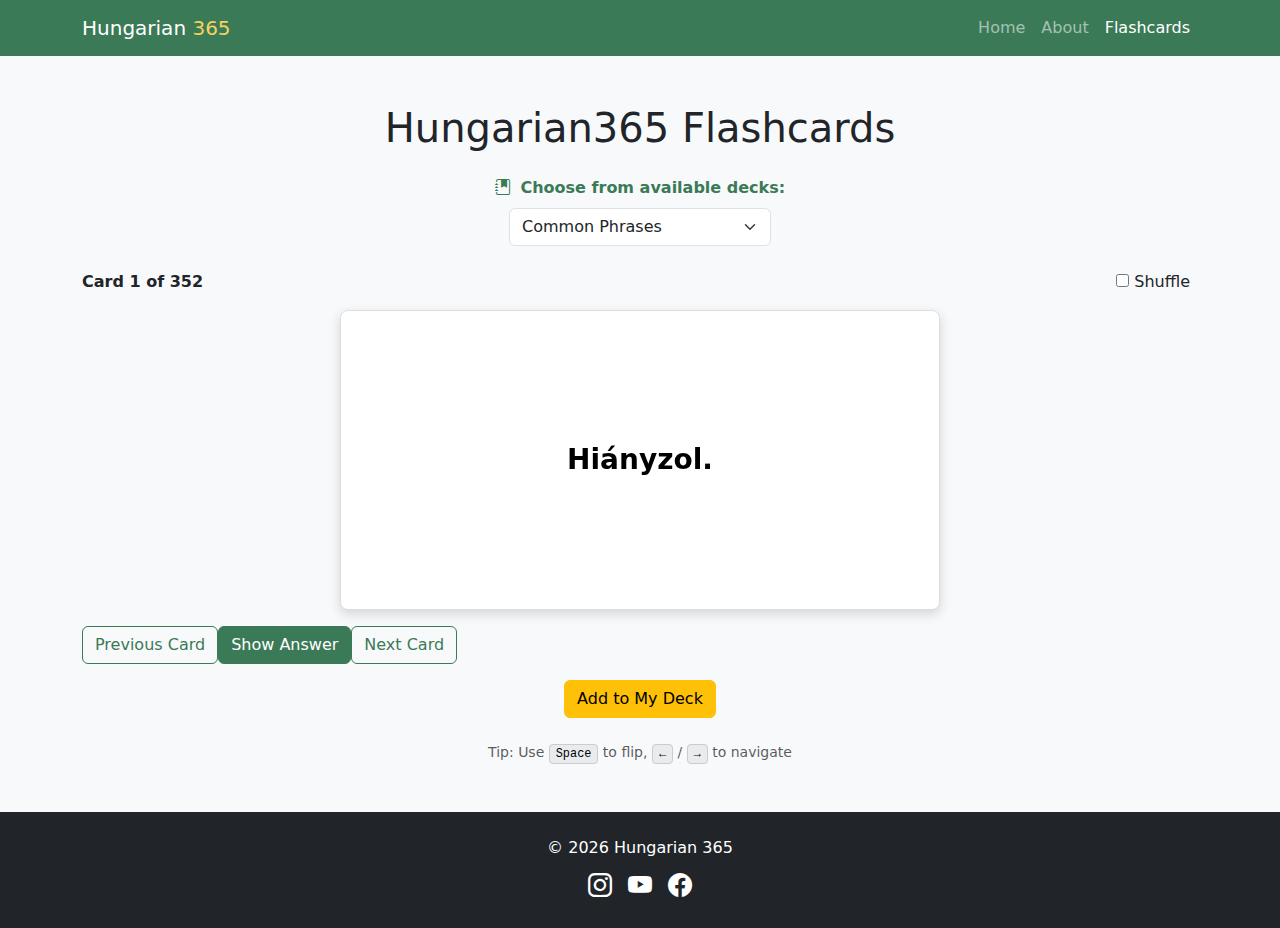
<file: index.html>
<!DOCTYPE html>
<html lang="en">
  <head>
    <meta charset="UTF-8" />
    <meta name="viewport" content="width=device-width, initial-scale=1" />
    <title>Hungarian Flashcards</title>
    <link
      href="https://cdn.jsdelivr.net/npm/bootstrap@5.3.2/dist/css/bootstrap.min.css"
      rel="stylesheet"
    />
    <link
      rel="stylesheet"
      href="https://cdn.jsdelivr.net/npm/bootstrap-icons@1.11.3/font/bootstrap-icons.css"
    />
    <link rel="stylesheet" href="styles.css" />
  </head>
  <body class="bg-light d-flex flex-column min-vh-100">
    <!-- Navbar -->
    <nav class="navbar navbar-expand-lg navbar-dark bg-success">
      <div class="container">
        <a class="navbar-brand" href="https://hungarian365.com">
          Hungarian <span>365</span>
        </a>
        <button
          class="navbar-toggler"
          type="button"
          data-bs-toggle="collapse"
          data-bs-target="#navbarNav"
        >
          <span class="navbar-toggler-icon"></span>
        </button>
        <div class="collapse navbar-collapse" id="navbarNav">
          <ul class="navbar-nav ms-auto">
            <li class="nav-item">
              <a class="nav-link" href="https://hungarian365.com">Home</a>
            </li>
            <li class="nav-item">
              <a class="nav-link" href="https://hungarian365.com/about.html">
                About
              </a>
            </li>
            <li class="nav-item">
              <a class="nav-link active" href="#">Flashcards</a>
            </li>
          </ul>
        </div>
      </div>
    </nav>

    <!-- Main content -->
    <main class="flex-fill">
      <div class="container py-5">
        <h1 class="text-center mb-4 app-title">
          Hungarian<span>365</span> Flashcards
        </h1>

        <!-- Deck Selector -->
        <div class="mb-4 text-center">
          <div class="fw-bold text-success mb-2">
            <i class="bi bi-journal-bookmark-fill me-1"></i>
            Choose from available decks:
          </div>
          <select id="deckSelect" class="form-select w-auto d-inline-block">
            <option value="" selected disabled>Choose a deck…</option>
            <option value="phrases.json">Common Phrases</option>
            <option value="phrasal-verbs.json">Phrasal Verbs</option>
            <option value="most-common-words.json">Most Common Words</option>
            <option value="international.json">International Words</option>
            <option value="beginners.json">100+ Words for Beginners</option>
          </select>
        </div>

        <!-- Progress + Shuffle Controls -->
        <div class="d-flex justify-content-between align-items-center mb-3">
          <div id="progressText" class="fw-bold">Card 0 of 0</div>
          <label class="me-2">
            <input type="checkbox" id="shuffleToggle" /> Shuffle
          </label>
        </div>

        <!-- Flashcard -->
        <div id="flashcard" class="flashcard">
          <div class="flashcard-inner">
            <div class="flashcard-front fs-3 fw-bold"></div>
            <div class="flashcard-back fs-3 fw-bold"></div>
          </div>
        </div>

        <!-- Controls -->
        <div class="text-center" id="navButtons">
          <button id="prevCardBtn" class="btn btn-outline-success">
            Previous Card
          </button>
          <button id="showAnswerBtn" class="btn btn-success">
            Show Answer
          </button>
          <button id="nextCardBtn" class="btn btn-outline-success">
            Next Card
          </button>
        </div>

        <div class="text-center mt-3">
          <button id="addToMyDeckBtn" class="btn btn-warning">
            Add to My Deck
          </button>
          <button id="removeFromMyDeckBtn" class="btn btn-danger">
            Remove from My Deck
          </button>
        </div>

        <div class="text-center mt-4 text-muted small d-none d-md-block">
          Tip: Use <kbd>Space</kbd> to flip, <kbd>←</kbd> / <kbd>→</kbd> to
          navigate
        </div>
      </div>
    </main>

    <!-- Footer -->
    <footer class="bg-dark text-white text-center py-4 mt-auto">
      <div class="container">
        <p class="mb-2">&copy; <span id="currentYear"></span> Hungarian 365</p>
        <div class="d-flex justify-content-center gap-3">
          <a
            href="https://www.instagram.com/hungarian365/"
            target="_blank"
            class="text-white fs-4"
          >
            <i class="bi bi-instagram"></i>
          </a>
          <a
            href="https://www.youtube.com/@hungarian365"
            target="_blank"
            class="text-white fs-4"
          >
            <i class="bi bi-youtube"></i>
          </a>
          <a
            href="https://www.facebook.com/hungarian365/"
            target="_blank"
            class="text-white fs-4"
          >
            <i class="bi bi-facebook"></i>
          </a>
        </div>
      </div>
      <div class="footer-widget ko-fi-widget">
        <script src="https://storage.ko-fi.com/cdn/widget/Widget_2.js"></script>
        <script>
          kofiwidget2.init("Support me on Ko-fi", "#3b7a57", "T6T4KX8UM");
          kofiwidget2.draw();
        </script>
      </div>
    </footer>

    <div class="position-fixed bottom-0 end-0 p-3" style="z-index: 11">
      <div
        id="actionToast"
        class="toast align-items-center text-bg-success border-0"
        role="alert"
        aria-live="assertive"
        aria-atomic="true"
      >
        <div class="d-flex">
          <div class="toast-body" id="toastMessage">
            <!-- Message goes here -->
          </div>
          <button
            type="button"
            class="btn-close btn-close-white me-2 m-auto"
            data-bs-dismiss="toast"
            aria-label="Close"
          ></button>
        </div>
      </div>
    </div>

    <script src="https://cdn.jsdelivr.net/npm/bootstrap@5.3.2/dist/js/bootstrap.bundle.min.js"></script>
    <script src="app.js"></script>
    <script>
      // Footer year
      document.getElementById("currentYear").textContent =
        new Date().getFullYear();
    </script>
  </body>
</html>
</file>
<file: styles.css>
:root {
  --brand-green: #3b7a57;
  --brand-accent: #f4d35e;
}

.navbar-brand span {
  color: var(--brand-accent);
}

.form-select:focus,
.form-control:focus {
  border-color: var(--brand-green);
  box-shadow: 0 0 0 0.25rem rgba(59, 122, 87, 0.25);
  outline: none;
}

/* Flashcard container */
.flashcard {
  perspective: 1200px;
  width: 100%;
  max-width: 600px;
  margin: 0 auto 1rem;
}

/* Inner flipping element */
.flashcard-inner {
  position: relative;
  width: 100%;
  min-height: 300px;
  transform-style: preserve-3d;
  transition: transform 0.6s ease-in-out;
}

.flashcard.flipped .flashcard-inner {
  transform: rotateY(180deg);
}

/* Front & back faces */
.flashcard-front,
.flashcard-back {
  position: absolute;
  width: 100%;
  height: 100%;
  backface-visibility: hidden;
  border: 1px solid #ddd;
  border-radius: 8px;
  background: #fff;
  box-shadow: 0 4px 12px rgba(0, 0, 0, 0.15);

  /* Center content both ways */
  display: flex;
  flex-direction: column;
  justify-content: center;
  align-items: center;
  text-align: center;
  padding: 1rem;

  font-size: 1.8rem;
}

.flashcard-front {
  color: #000;
}

.flashcard-back {
  transform: rotateY(180deg);
  color: var(--brand-green);
}

/* Child spacing */
.flashcard-front > *,
.flashcard-back > * {
  margin: 0.2rem 0;
}

/* IPA size tweak */
.flashcard-front .text-muted {
  font-size: 1.1rem;
}

/* Bootstrap overrides for brand green */
.text-success {
  color: var(--brand-green) !important;
}
.bg-success {
  background-color: var(--brand-green) !important;
}
.border-success {
  border-color: var(--brand-green) !important;
}

.btn-success {
  --bs-btn-color: #fff;
  --bs-btn-bg: var(--brand-green);
  --bs-btn-border-color: var(--brand-green);
  --bs-btn-hover-bg: #2f6046;
  --bs-btn-hover-border-color: #2f6046;
  --bs-btn-active-bg: #2a4d3a;
  --bs-btn-active-border-color: #2a4d3a;
  --bs-btn-disabled-bg: var(--brand-green);
  --bs-btn-disabled-border-color: var(--brand-green);
}

.btn-outline-success {
  --bs-btn-color: var(--brand-green);
  --bs-btn-border-color: var(--brand-green);
  --bs-btn-hover-bg: var(--brand-green);
  --bs-btn-hover-border-color: var(--brand-green);
  --bs-btn-hover-color: #fff;
}

.navbar.bg-success,
.bg-success.navbar {
  background-color: var(--brand-green) !important;
}

kbd {
  background-color: #e9ecef;
  color: #000;
  border-radius: 4px;
  padding: 2px 6px;
  font-size: 0.85em;
  border: 1px solid #ccc;
}

@media (max-width: 252px) {
  #nextCardBtn {
    margin-top: 5px;
  }
}
</file>
